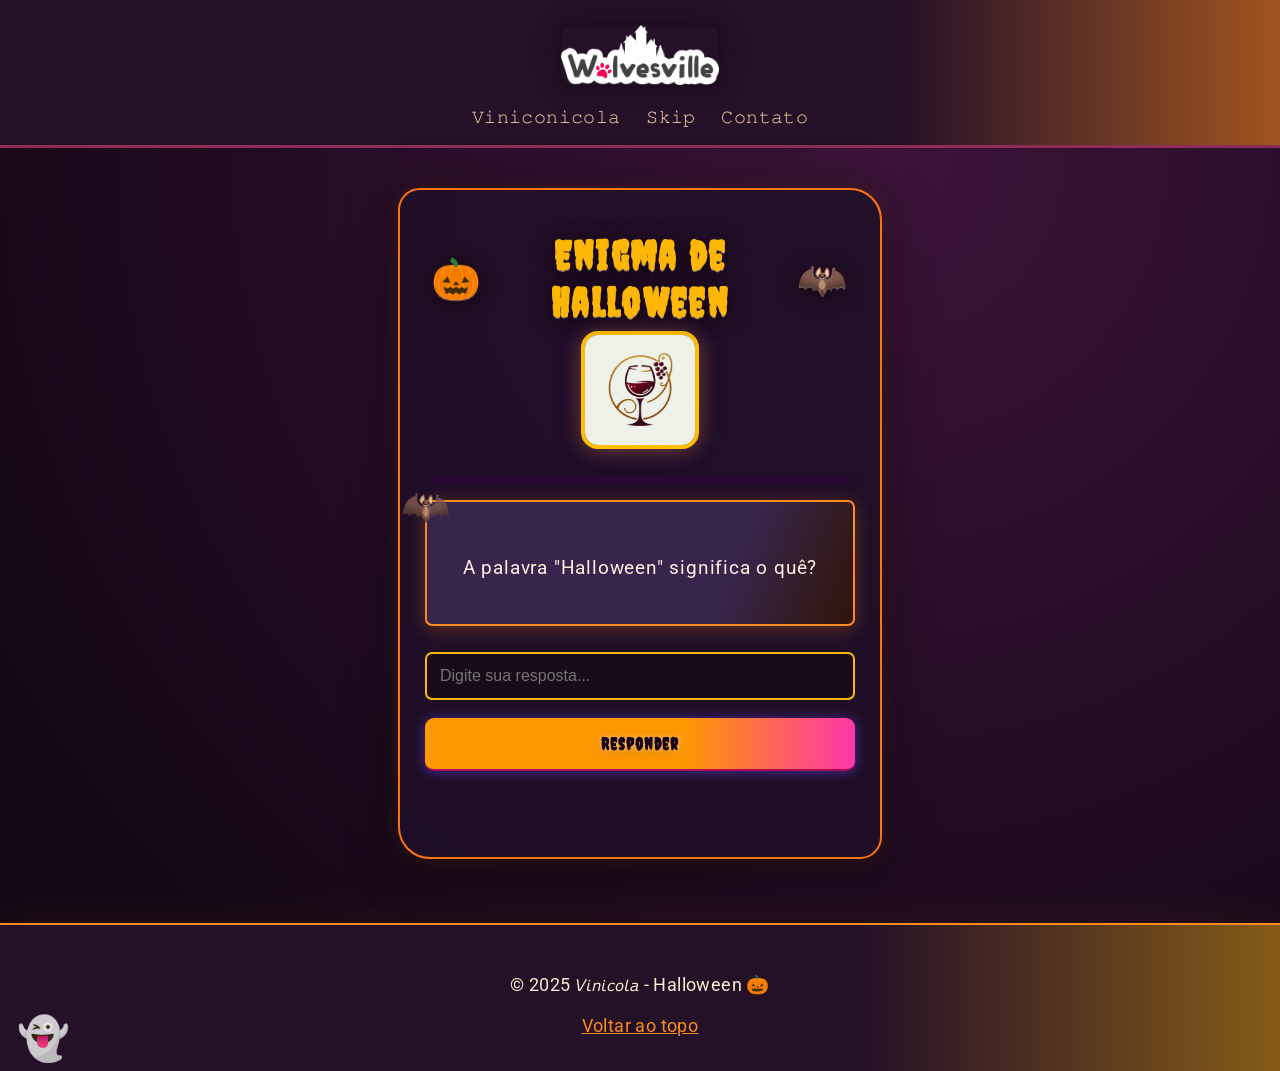
<file: Enigmahallowine.html>
<!DOCTYPE html>
<html lang="pt" style="font-size:16px;scroll-behavior:smooth;">
<head>
  <meta charset="utf-8">
  <meta name="viewport" content="width=device-width, initial-scale=1.0">
  <title>Vinicola Enigma - Halloween</title>
  <link href="https://fonts.googleapis.com/css2?family=Creepster&family=Roboto:wght@400;700&display=swap" rel="stylesheet">
  <link rel="icon" sizes="32x32" href="/assets/imgs/icon/favicon-32x32.png">
  <style>
    body {
      background: radial-gradient(ellipse at 70% 15%, #3c1339 0%, #140716 80%), #140716;
      color: #fafaff;
      min-height: 100vh;
      font-family: 'Roboto', sans-serif;
      margin: 0; padding: 0;
      position: relative;
    }
    body:after {
      content: '';
      position: fixed; right: 6vw; bottom: 9vh; opacity: 0.12; pointer-events: none; z-index: 0;
      background: url('https://cdn.pixabay.com/photo/2013/07/13/12/07/halloween-145249_960_720.png') no-repeat;
      background-size: 310px 310px;
      width: 310px; height: 310px;
      filter: blur(1px) grayscale(0.15);
    }
    header {
      text-align: center;
      background: linear-gradient(90deg, #241027 70%, #f4831b 120%);
      padding: 25px 0 18px 0;
      color: #fff7cf;
      letter-spacing: 0.4px;
      border-bottom: 3.5px solid #8e2e56;
      margin-bottom: 15px;
    }
    header img {
      height: 60px; width: auto; border-radius: 12px; margin-bottom: 6px; box-shadow: 0 0 24px #0007;
    }
    nav ul { display: flex; justify-content: center; gap: 1.6em; list-style: none; padding: 0; margin: 12px 0 0 0;}
    nav a { text-decoration: none; color: #fcd6ae; font-family:'Roboto', sans-serif; font-size: 1.07em; border-radius:6px; transition:.19s;}
    nav a:hover { background: #f29c2e26; color: #fa8b1e; }
    section#enigma {
      background: #211028ee;
      max-width: 430px;
      margin: 40px auto 0 auto;
      border-radius: 22px 32px 22px 32px;
      box-shadow: 0 8px 48px #0008, 0 2px 20px #fd9e2c26;
      border: 2.5px solid #fd750f;
      padding: 42px 25px 37px 25px;
      position: relative;
      z-index: 2;
      overflow: visible;
    }
    section#enigma:before {
      content: '';
      position: absolute; left: -15px; top: -18px; width: 60px; height: 58px; z-index:1; opacity:.44;
      background: url('https://api.iconify.design/ph/spider-web-thin.svg?color=%23fa8b1e') no-repeat;
      background-size:contain;
    }
    section#enigma:after {
      content: '';
      position: absolute; right: -14px; bottom: -16px; width: 66px; height: 60px; z-index:1; opacity:.32;
      background: url('https://api.iconify.design/ph/spider-web-thin.svg?color=%23fcb603') no-repeat;
      background-size:contain;
    }
    h1 {
      font-family: 'Creepster', cursive;
      color: #fcb603;
      text-shadow: 0 3px 20px #160006ba, 0 1px 0 #fff8;
      font-size: 2.5em;
      letter-spacing: 2.3px;
      font-weight: 700;
      display: flex;
      align-items: center;
      justify-content: center;
      margin-top: 0;
      margin-bottom: 0.13em;
      gap: 0.2em;
      text-align: center;
    }
    h1 .pumpkin, h1 .bat {
      text-align: center;
      margin: 0 0.15em;
      display: inline-flex;
      align-items: center;
    }
    .enigma-img {
      width: 110px;
      height: 110px;
      border-radius: 17px;
      object-fit: cover;
      border: 4px solid #ffbf00;
      box-shadow: 0 0 28px #7b55c430, 0 2px 18px #f4831b59;
      background: #140716;
      display: block;
      margin: 0 auto 1.7em auto;
    }
    .riddle-box {
      background: linear-gradient(112deg,#38254c 70%,#301507 100%);
      color: #ffeee3;
      border: 2px solid #fa8b1e;
      font-size: 1.18em;
      border-radius: 7px;
      padding: 26px 13px 18px 13px;
      margin-bottom: 26px;
      text-align: center;
      letter-spacing: 0.8px;
      font-family: 'Roboto', sans-serif;
      position: relative;
      box-shadow: 0 3px 18px #fa8b1e45;
      min-height: 78px;
      display: flex;
      flex-direction: column;
      align-items: center;
      justify-content: center;
    }
    .riddle-box:before {
      content:"🦇";
      position: absolute;
      left: -26px;
      top: -19px;
      font-size: 2.1em;
      opacity: 0.84;
    }
    .question-img {
      margin-bottom: 12px;
      max-width: 170px;
      border-radius: 10px;
      box-shadow: 0 5px 24px #02011380;
      border: 2px solid #fd750f;
      background: #3c1339;
      object-fit: cover;
    }
    .enigma-input {
      background: #150712;
      color: #f8e8bb;
      border: 2px solid #fa8b1e;
      border-radius: 7px;
      font-size: 1em;
      padding: 13px;
      width: 100%;
      margin-bottom: 10px;
      box-sizing: border-box;
      transition: border 0.24s;
    }
    .enigma-input:focus {
      border: 2.5px solid #fcb603;
      outline: none;
      background: #190b19;
    }
    .enigma-btn {
      background: linear-gradient(91deg,#fe9800 60%,#fd36aa 100%);
      color: #170016;
      border: none;
      border-radius: 9px;
      font-weight: 700;
      font-size: 1.09em;
      padding: 15px 0;
      width: 100%;
      font-family: 'Creepster', sans-serif;
      letter-spacing: 0.06em;
      text-shadow: 0 0 6px #fff8, 0 3px 8px #b45e0464;
      box-shadow: 0 1px 12px #6742f396;
      margin: 8px 0 7px 0;
      cursor: pointer;
      transition: filter 0.15s, background 0.22s;
      border-bottom: 2.2px solid #ae0b53;
    }
    .enigma-btn:hover {
      filter: brightness(.94) drop-shadow(0 0 12px #fd9e2c);
      background: #fd9e2c;
    }
    .riddle-feedback {
      min-height: 2em;
      margin: 7px 0 0 0;
      color: #ff2f74;
      font-size: 1.08em;
      text-align: center;
      font-weight: 700;
      transition: 0.12s;
      filter: drop-shadow(0 0 5px #160006);
    }
    .riddle-feedback.right {
      color: #5fffc4;
      text-shadow: 0 0 4px #fcb603;
    }
    .progress {
      width: 100%;
      height: 7px;
      background: #2a0931;
      border-radius: 8px;
      margin-bottom: 17px;
      overflow: hidden;
      box-shadow: 0 0 8px #25083a30;
    }
    .progress-bar {
      height: 100%;
      background: linear-gradient(90deg,#fa8b1e 60%,#fd36aa 100%);
      width: 0;
      transition: width .35s;
      border-radius: 8px;
    }
    footer {
      background: linear-gradient(90deg,#241027 67%,#fcb603 140%);
      border-top: 2px solid #fa8b1e;
      color: #f7edd0;
      text-align: center;
      padding: 31px 0 17px 0;
      font-size: 1.15em;
      letter-spacing: 0.4px;
      margin-top: 5vw;
      position: relative;
      box-shadow: 0 -1px 40px #63440930;
    }
    footer .ghost {
      font-size: 2.3em;
      position: absolute;
      left: 17px;
      bottom: 8px;
      opacity: 0.9;
    }
    @media (max-width: 650px) {
  section#enigma {
    max-width: 95vw;
    margin: 30px auto 20px auto;
    padding: 8vw 6vw 14vw 6vw;
    border-radius: 18px 28px 18px 28px;
    box-shadow: 0 6px 34px #0008, 0 2px 15px #fd9e2c26;
  }
  h1 {
    font-size: 1.7em;
    letter-spacing: 1.5px;
    margin-bottom: 0.6em;
  }
  .enigma-img {
    width: 85px;
    height: 85px;
    border-radius: 14px;
    margin-bottom: 1.4em;
  }
  .riddle-box {
    font-size: 1.05em;
    padding: 18px 14px 14px 14px;
    min-height: 90px;
    letter-spacing: 0.6px;
    box-shadow: 0 2px 14px #fa8b1e40;
  }
  .question-img {
    max-width: 90vw;
    height: auto;
    margin-bottom: 12px;
    border-radius: 7px;
  }
  .enigma-input {
    font-size: 0.95em;
    padding: 10px;
  }
  .enigma-btn {
    font-size: 1.05em;
    padding: 12px 0;
    border-radius: 7px;
    letter-spacing: 0.05em;
  }
  nav ul {
    gap: 1.1em;
    flex-wrap: wrap;
    padding: 0 3vw;
  }
  nav a {
    font-size: 1em;
    padding: 6px 10px;
  }
}

  </style>
</head>
<body>
  <header>
    <img src="/assets/imgs/default-logo.png" alt="Logo da Vinicola">
    <nav>
      <ul>
        <li><a href="/">𝚅𝚒𝚗𝚒𝚌𝚘𝚗𝚒𝚌𝚘𝚕𝚊</a></li>
        <li><a href="/#skip">𝚂𝚔𝚒𝚙</a></li>
        <li><a href="/#contato">𝙲𝚘𝚗𝚝𝚊𝚝𝚘</a></li>
      </ul>
    </nav>
  </header>
  <section id="enigma">
    <h1><span class="pumpkin">🎃</span>Enigma de Halloween<span class="bat">🦇</span></h1>
    <img src="/assets/imgs/winelogo.jpg" class="enigma-img" alt="Taça Vinicola Assombrada" id="logo-img">
    <div class="progress">
      <div id="progressBar" class="progress-bar"></div>
    </div>
    <div id="riddleBox" class="riddle-box"></div>
    <form id="riddleForm" autocomplete="off" style="margin-top:20px">
      <input type="text" id="riddleAnswer" class="enigma-input" placeholder="Digite sua resposta..." required>
      <button class="enigma-btn" type="submit">Responder</button>
      <div id="riddleFeedback" class="riddle-feedback"></div>
    </form>
  </section>
  <footer>
    <span class="ghost">👻</span>
    <p>© 2025 𝘝𝘪𝘯𝘪𝘤𝘰𝘭𝘢 - Halloween 🎃</p>
    <p><a href="#top" style="color:#fa8b1e;">Voltar ao topo</a></p>
  </footer>
  <script>
    // Perguntas e respostas do quiz
    const riddles = [
      {
        question: 'A palavra "Halloween" significa o quê?',
        answer: "Véspera de Todos os Santos"
      },
      {
        question: 'Qual o nome do festival de onde surgiu o Halloween?',
        answer: "Samhain"
      },
      {
        question: `Sou um homem astuto que enganou o Diabo,<br>
Vaguei nas trevas, sem um lar, nem um abrigo.<br>
Com um nabo eu iluminei meu caminho,<br>
Mas hoje, em abóboras, sou lembrado com carinho.<br>
Quem sou eu?`,
        answer: "Jack O'Lantern"
      },
      {
        question: `Qual o filme onde esse personagem aparece?<br>`,
        answer: "Halloween",
        image: "https://encrypted-tbn0.gstatic.com/images?q=tbn:ANd9GcS8vmoePkwmJ4vOW9XQ-gShgyhA1hVqEtGOWG79PCebXpJ__4TAnzWqBTN6xiH43Vyq7ZzEOcVdnBzSgWN2HxRnAAz2xJGWYofOL4irHqw&s=10"
      },
      {
        question: 'Quem é o membro mais antigo do clã? ',
        answer: "lifeonmars"
      },
      {
        question: 'Quantas missões o clã já completou?',
        answer: "259"
      },
      {
        question: 'Qual o número de xp do clã em milhões? (Exemplo de resposta: 1 milhão, 2 milhões...)',
        answer: "29 milhões"
      },
      {
        question: 'Quem é o membro com mais xp no clã?',
        answer: "amy"
      },
      {
        question: 'Quando o clã foi fundado? (Formato: mês/ano)',
        answer: "05/2024"
      },
    ];

    // Estado do quiz
    let current = 0;
    const riddleBox    = document.getElementById("riddleBox");
    const riddleForm   = document.getElementById("riddleForm");
    const riddleAnswer = document.getElementById("riddleAnswer");
    const riddleFeedback = document.getElementById("riddleFeedback");
    const progressBar  = document.getElementById("progressBar");

    // Render função
    function renderRiddle() {
      // Atualiza barra de progresso
      progressBar.style.width = ((current)/riddles.length)*100 + "%";
      riddleFeedback.textContent = "";

      // Atualiza questão e imagem
      let content = '';
      if (riddles[current].image) {
        content += `<img src="${riddles[current].image}" class="question-img" alt="Pergunta imagem">`;
      }
      content += `<div>${riddles[current].question}</div>`;
      riddleBox.innerHTML = content;
      riddleAnswer.value = "";
      riddleAnswer.focus();

      // Muda texto do input para a última pergunta
      riddleAnswer.placeholder = current < riddles.length-1 ? "Digite sua resposta..." : "Última resposta...";
    }

    // Finalização
    function showFinish() {
      // 100% progresso
      progressBar.style.width = "100%";
      riddleBox.innerHTML =
        `<div><strong>Parabéns, você finalizou todos os enigmas!</strong><br>🎃👻 Envie esse print para o vini!</div>`;
      riddleForm.style.display = "none";
      riddleFeedback.textContent = "";
    }

    // Normaliza resposta (ignora acento/capitalização)
    function normalize(str) {
      return str.toLowerCase()
        .normalize('NFD')
        .replace(/[\u0300-\u036f]/g, '')
        .replace(/'/g, "")
        .replace(/-/g, " ")
        .replace(/\s{2,}/g, " ")
        .trim();
    }

    // Evento submit
    riddleForm.addEventListener("submit", function(e){
      e.preventDefault();
      const input = normalize(riddleAnswer.value);
      const expected = normalize(riddles[current].answer);
      if (input === expected) {
        riddleFeedback.textContent = "Resposta correta! ✅";
        riddleFeedback.classList.add("right");
        setTimeout(() => {
          current++;
          if (current < riddles.length){
            renderRiddle();
          } else {
            showFinish();
          }
        }, 1000); // tempo para mostrar acerto
      } else {
        riddleFeedback.textContent = "Resposta incorreta! Tente novamente...";
        riddleFeedback.classList.remove("right");
      }
    });

    // Inicializa quiz
    renderRiddle();
  </script>
</body>
</html>
</file>
